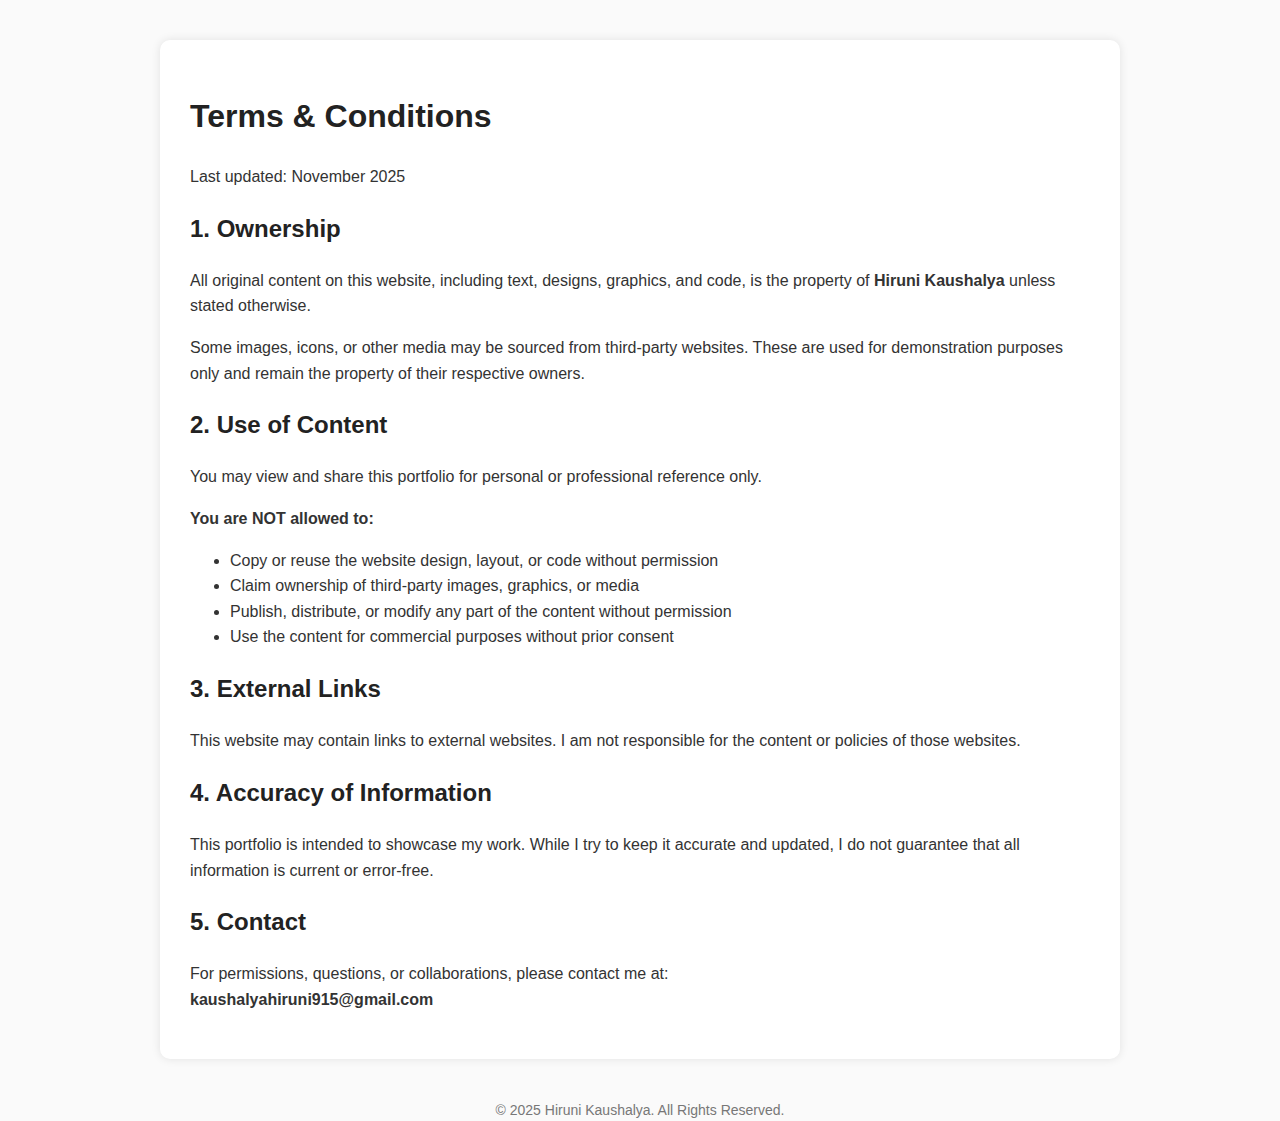
<file: terms.html>
<!DOCTYPE html>
<html lang="en">
<head>
    <meta charset="UTF-8">
    <meta name="viewport" content="width=device-width, initial-scale=1.0">
    <title>Terms & Conditions | Hiruni Kaushalya</title>
    <link rel="icon" href="images/logo1.webp">
    <style>
        body {
            font-family: Arial, Helvetica, sans-serif;
            margin: 0;
            padding: 0;
            background: #fafafa;
            color: #333;
            line-height: 1.6;
        }

        .container {
            max-width: 900px;
            margin: 40px auto;
            background: #fff;
            padding: 30px;
            border-radius: 10px;
            box-shadow: 0 0 10px rgba(0,0,0,0.1);
        }

        h1, h2 {
            color: #222;
        }

        a {
            color: #0066cc;
        }

        footer {
            text-align: center;
            margin-top: 40px;
            font-size: 14px;
            color: #777;
        }
    </style>
</head>

<body>
    <div class="container">
        <h1>Terms & Conditions</h1>
        <p>Last updated: November 2025</p>

        <h2>1. Ownership</h2>
        <p>
            All original content on this website, including text, designs, graphics, and code, 
            is the property of <strong>Hiruni Kaushalya</strong> unless stated otherwise.
        </p>
        <p>
            Some images, icons, or other media may be sourced from third-party websites. 
            These are used for demonstration purposes only and remain the property of their respective owners.
        </p>

        <h2>2. Use of Content</h2>
        <p>You may view and share this portfolio for personal or professional reference only.</p>
        <p><strong>You are NOT allowed to:</strong></p>
        <ul>
            <li>Copy or reuse the website design, layout, or code without permission</li>
            <li>Claim ownership of third-party images, graphics, or media</li>
            <li>Publish, distribute, or modify any part of the content without permission</li>
            <li>Use the content for commercial purposes without prior consent</li>
        </ul>

        <h2>3. External Links</h2>
        <p>This website may contain links to external websites. I am not responsible for the content or policies of those websites.</p>

        <h2>4. Accuracy of Information</h2>
        <p>
            This portfolio is intended to showcase my work. While I try to keep it accurate and updated,
            I do not guarantee that all information is current or error-free.
        </p>

        <h2>5. Contact</h2>
        <p>
            For permissions, questions, or collaborations, please contact me at:<br>
            <strong>kaushalyahiruni915@gmail.com</strong>
        </p>
    </div>

    <footer>
        © 2025 Hiruni Kaushalya. All Rights Reserved.
    </footer>
</body>
</html>
</file>
